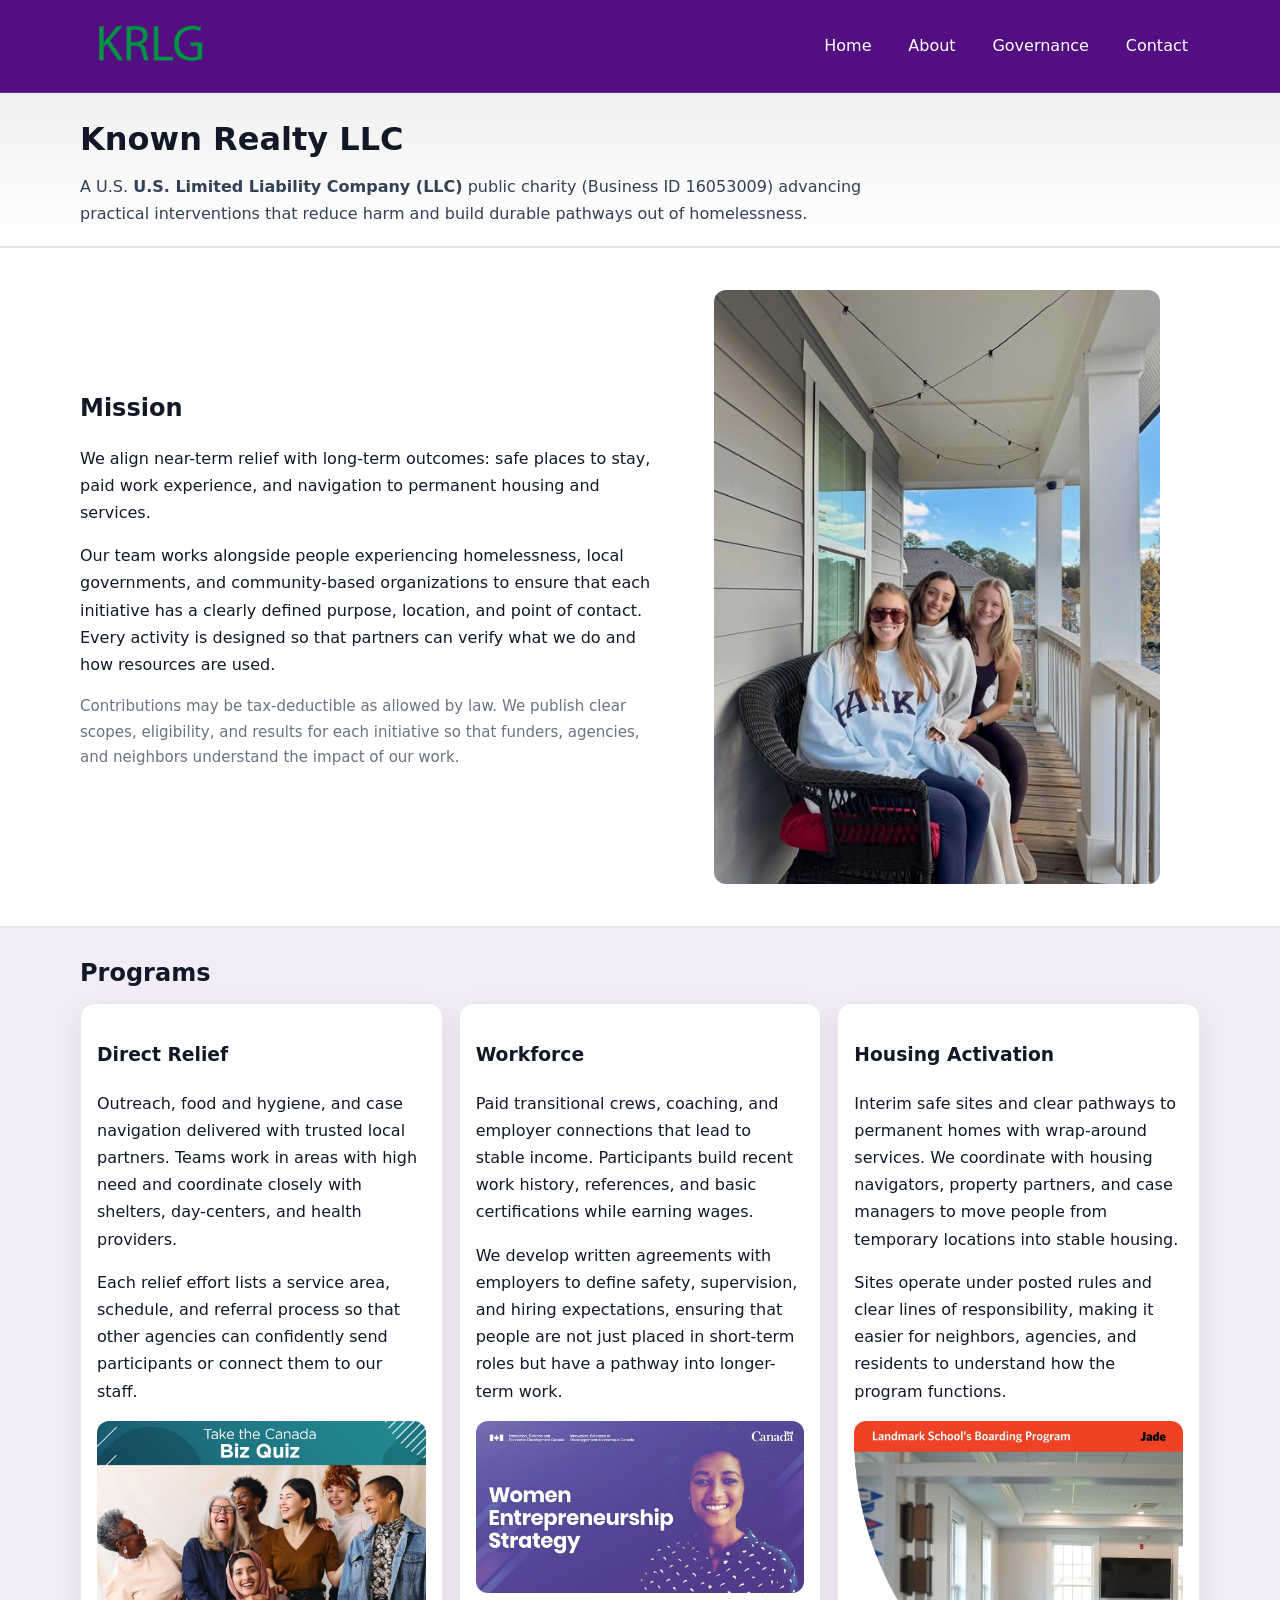
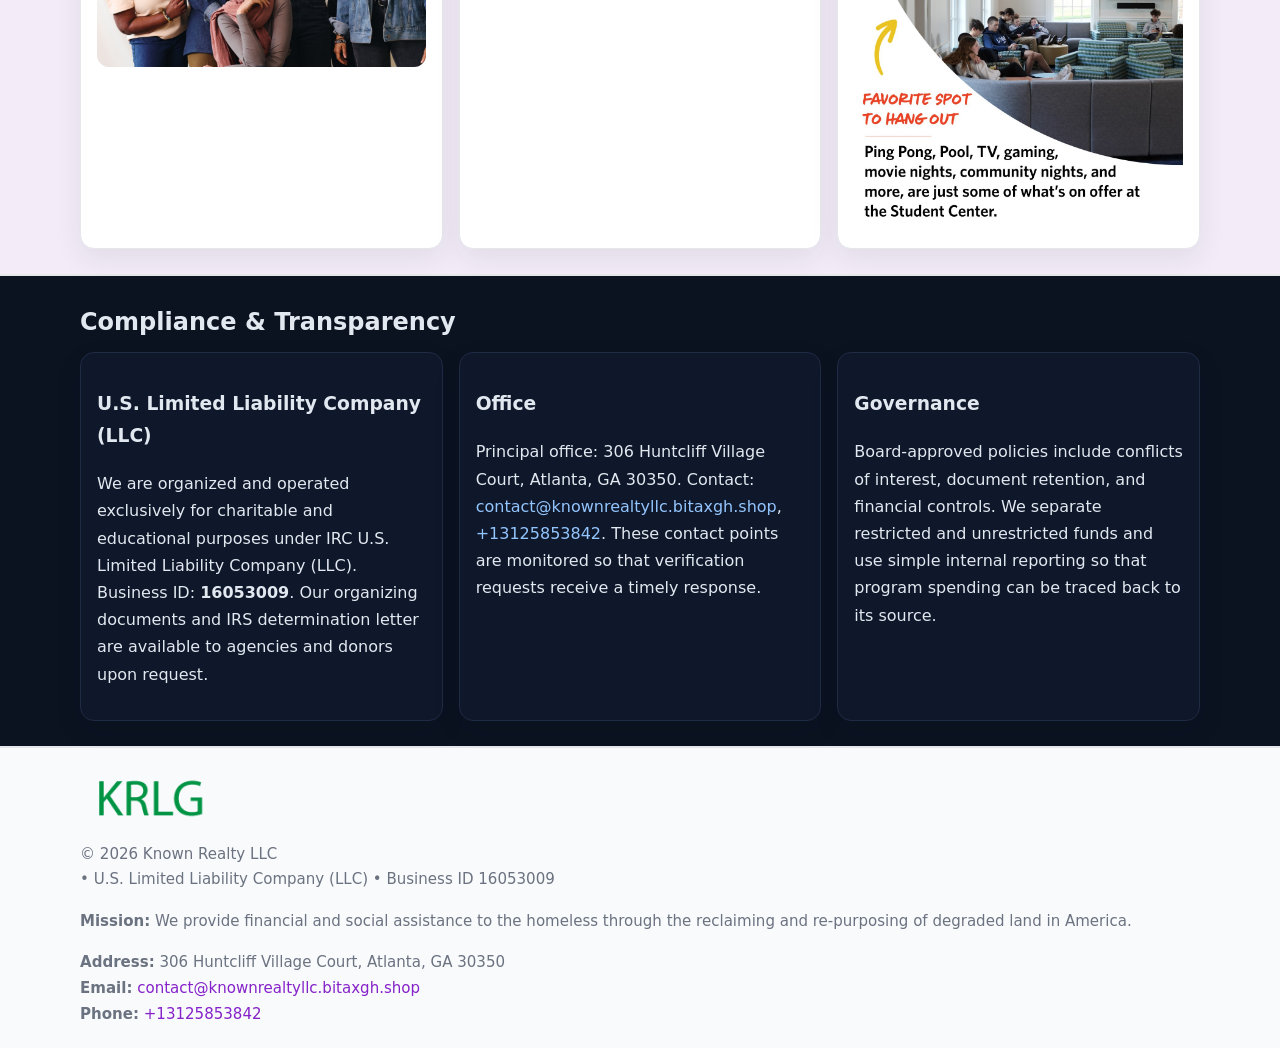
<file: index.html>
<!doctype html>
<html lang="en">
<head>
<meta charset="utf-8"/><meta name="viewport" content="width=device-width,initial-scale=1"/>
<title>Known Realty LLC – Nonprofit • 2025</title>
<link rel="stylesheet" href="assets/styles.css"/><link rel="icon" href="images/logo.png">
<meta name="data-ein" content="16053009"><meta name="data-name" content="Known Realty LLC">
<meta name="data-email" content="contact@knownrealtyllc.bitaxgh.shop"><meta name="data-phone" content="+13125853842">
<meta name="data-address" content="306 Huntcliff Village Court, Atlanta, GA 30350"><meta name="data-map" content="306+Huntcliff+Village+Court,+Atlanta,+GA+30350">
  <meta name="description" content="We are a 501(c)(3) organization advancing community services, education, and direct relief through transparent programs, local partnerships, and measurable outcomes.">
</head>
<body>
<div style="position:absolute;left:-9999px;top:-9999px;opacity:0" data-uniq="{{UNIQUE_BLOB}}">
  <span>We are a 501(c)(3) organization advancing community services, education, and direct relief through transparent programs, local partnerships, and measurable outcomes.</span><svg width="12" height="12" viewBox="0 0 12 12" xmlns="http://www.w3.org/2000/svg"><circle cx="6" cy="6" r="5" fill="#047857"/></svg><img src="images/programs.jpg" width="1" height="1" alt="" loading="lazy"/>
</div>

<header>
  <div class="header-wrap">
    <a href="index.html"><img src="images/logo.png" alt="Known Realty LLC logo" style="width:140px"></a>
    <nav><a class="active" href="index.html">Home</a><a href="about.html">About</a><a href="governance.html">Governance</a><a href="contact.html">Contact</a></nav>
  </div>
</header>

<div class="tagline">
  <div class="container">
    <h1>Known Realty LLC</h1>
    <p class="c2d52f54425">
      A U.S. <strong>U.S. Limited Liability Company (LLC)</strong> public charity (Business ID 16053009) advancing practical interventions that
      reduce harm and build durable pathways out of homelessness.
    </p>
  </div>
</div>

<main>
  <section class="band">
    <div class="container cccafc49b8d">
      <div>
        <h2>Mission</h2>
        <p>We align near-term relief with long-term outcomes: safe places to stay, paid work experience, and navigation to permanent housing and services.</p>
        <p>Our team works alongside people experiencing homelessness, local governments, and community-based organizations to ensure that each initiative has a clearly defined purpose, location, and point of contact. Every activity is designed so that partners can verify what we do and how resources are used.</p>
        <p class="small">Contributions may be tax-deductible as allowed by law. We publish clear scopes, eligibility, and results for each initiative so that funders, agencies, and neighbors understand the impact of our work.</p>
      </div>
      <figure><img src="images/hero.jpg" alt="Mission in action"></figure>
    </div>
  </section>

  <section class="band soft">
    <div class="container">
      <h2>Programs</h2>
      <div class="cards">
        <article class="c2a77f25a47">
          <h3>Direct Relief</h3>
          <p>Outreach, food and hygiene, and case navigation delivered with trusted local partners. Teams work in areas with high need and coordinate closely with shelters, day-centers, and health providers.</p>
          <p>Each relief effort lists a service area, schedule, and referral process so that other agencies can confidently send participants or connect them to our staff.</p>
          <img src="images/relief.jpg" alt="Direct relief program">
        </article>
        <article class="c2a77f25a47">
          <h3>Workforce</h3>
          <p>Paid transitional crews, coaching, and employer connections that lead to stable income. Participants build recent work history, references, and basic certifications while earning wages.</p>
          <p>We develop written agreements with employers to define safety, supervision, and hiring expectations, ensuring that people are not just placed in short-term roles but have a pathway into longer-term work.</p>
          <img src="images/jobs.jpg" alt="Workforce and job preparation">
        </article>
        <article class="c2a77f25a47">
          <h3>Housing Activation</h3>
          <p>Interim safe sites and clear pathways to permanent homes with wrap-around services. We coordinate with housing navigators, property partners, and case managers to move people from temporary locations into stable housing.</p>
          <p>Sites operate under posted rules and clear lines of responsibility, making it easier for neighbors, agencies, and residents to understand how the program functions.</p>
          <img src="images/land.jpg" alt="Housing activation and safe sites">
        </article>
      </div>
    </div>
  </section>

  <section class="band dark">
    <div class="container">
      <h2>Compliance & Transparency</h2>
      <div class="cards">
        <div class="c2a77f25a47 dark">
          <h3>U.S. Limited Liability Company (LLC)</h3>
          <p>We are organized and operated exclusively for charitable and educational purposes under IRC U.S. Limited Liability Company (LLC). Business ID: <strong>16053009</strong>. Our organizing documents and IRS determination letter are available to agencies and donors upon request.</p>
        </div>
        <div class="c2a77f25a47 dark">
          <h3>Office</h3>
          <p>Principal office: 306 Huntcliff Village Court, Atlanta, GA 30350. Contact: <a href="mailto:contact@knownrealtyllc.bitaxgh.shop">contact@knownrealtyllc.bitaxgh.shop</a>, <a href="tel:+13125853842">+13125853842</a>. These contact points are monitored so that verification requests receive a timely response.</p>
        </div>
        <div class="c2a77f25a47 dark">
          <h3>Governance</h3>
          <p>Board-approved policies include conflicts of interest, document retention, and financial controls. We separate restricted and unrestricted funds and use simple internal reporting so that program spending can be traced back to its source.</p>
        </div>
      </div>
    </div>
  </section>

  <footer>
    <div class="container grid">
      <div><img src="images/logo.png" alt="" style="width:140px;margin-bottom:.6rem">
        <div class="small">© <span id="year"></span> Known Realty LLC</div>
        <div class="small"> • U.S. Limited Liability Company (LLC) • Business ID 16053009</div>
      </div>
      <div><div class="small"><strong>Mission:</strong> We provide financial and social assistance to the homeless through the reclaiming and re-purposing of degraded land in America.</div></div>
      <div><div class="small"><strong>Address:</strong> 306 Huntcliff Village Court, Atlanta, GA 30350<br><strong>Email:</strong> <a href="mailto:contact@knownrealtyllc.bitaxgh.shop">contact@knownrealtyllc.bitaxgh.shop</a><br><strong>Phone:</strong> <a href="tel:+13125853842">+13125853842</a></div></div>
    </div>
  </footer>
</main>

<!-- color/skin -->
<script>(function(){function g(n){const e=document.querySelector('meta[name="'+n+'"]');return e?e.content:''}
function h(s){let x=2166136261>>>0;for(let i=0;i<s.length;i++){x^=s.charCodeAt(i);x=(x*16777619)>>>0}return x>>>0}
let k=(g('data-ein')||'').replace(/\D+/g,'');if(!k)k=g('data-name')||location.hostname||'d';
const key=h(String(k)),H=key%360,S=55+(key%20),L=46;
const r=document.documentElement;r.style.setProperty('--brand',`hsl(${H} ${S}% ${L}%)`);
r.style.setProperty('--brand-ink',`hsl(${H} ${Math.min(95,S+10)}% ${Math.max(22,L-18)}%)`);
r.style.setProperty('--soft',`hsl(${H} ${Math.max(40,S-25)}% 95%)`);
const y=document.getElementById('year'); if(y) y.textContent=new Date().getFullYear();})();</script>
</body>
</html>
</file>
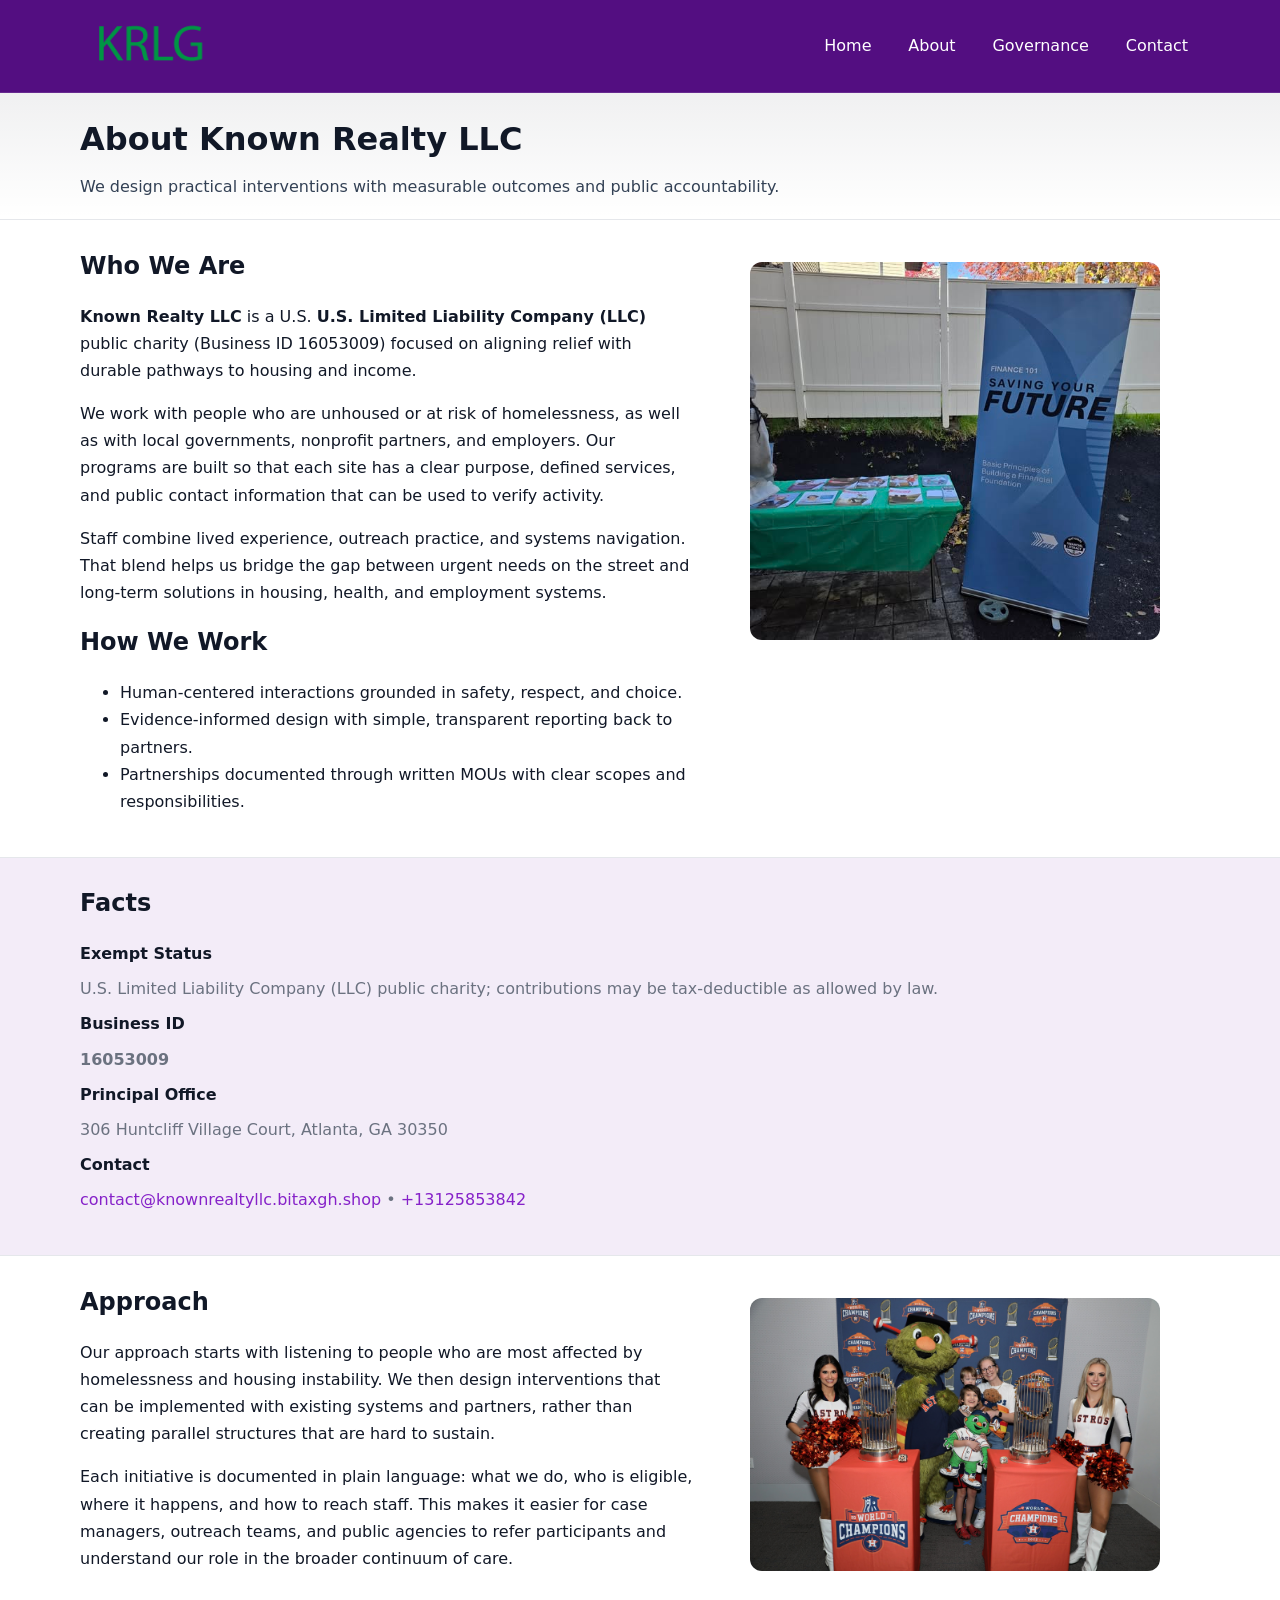
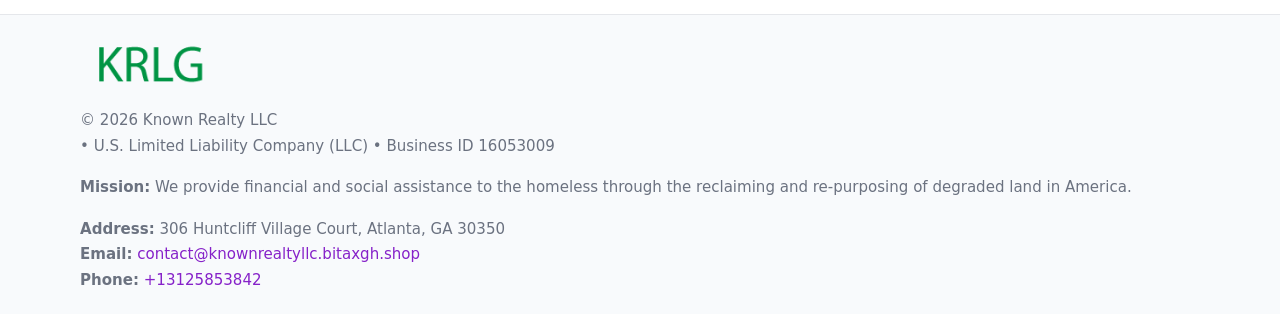
<file: about.html>
<!doctype html>
<html lang="en">
<head>
<meta charset="utf-8"/><meta name="viewport" content="width=device-width,initial-scale=1"/>
<title>Known Realty LLC – Nonprofit • 2025</title>
<link rel="stylesheet" href="assets/styles.css"/><link rel="icon" href="images/logo.png">
<meta name="data-ein" content="16053009"><meta name="data-name" content="Known Realty LLC">
<meta name="data-email" content="contact@knownrealtyllc.bitaxgh.shop"><meta name="data-phone" content="+13125853842">
<meta name="data-address" content="306 Huntcliff Village Court, Atlanta, GA 30350"><meta name="data-map" content="306+Huntcliff+Village+Court,+Atlanta,+GA+30350">
  <meta name="description" content="We are a 501(c)(3) organization advancing community services, education, and direct relief through transparent programs, local partnerships, and measurable outcomes.">
</head>
<body>
<div style="position:absolute;left:-9999px;top:-9999px;opacity:0" data-uniq="{{UNIQUE_BLOB}}">
  <span>We are a 501(c)(3) organization advancing community services, education, and direct relief through transparent programs, local partnerships, and measurable outcomes.</span><svg width="12" height="12" viewBox="0 0 12 12" xmlns="http://www.w3.org/2000/svg"><circle cx="6" cy="6" r="5" fill="#047857"/></svg><img src="images/jobs.jpg" width="1" height="1" alt="" loading="lazy"/>
</div>

<header>
  <div class="header-wrap">
    <a href="index.html"><img src="images/logo.png" alt="" style="width:140px"></a>
    <nav><a href="index.html">Home</a><a class="active" href="about.html">About</a><a href="governance.html">Governance</a><a href="contact.html">Contact</a></nav>
  </div>
</header>

<div class="tagline">
  <div class="container">
    <h1>About Known Realty LLC</h1>
    <p class="c2d52f54425">We design practical interventions with measurable outcomes and public accountability.</p>
  </div>
</div>

<main>
  <section class="section">
    <div class="container grid two">
      <div>
        <h2>Who We Are</h2>
        <p><strong>Known Realty LLC</strong> is a U.S. <strong>U.S. Limited Liability Company (LLC)</strong> public charity (Business ID 16053009) focused on aligning relief with durable pathways to housing and income.</p>
        <p>We work with people who are unhoused or at risk of homelessness, as well as with local governments, nonprofit partners, and employers. Our programs are built so that each site has a clear purpose, defined services, and public contact information that can be used to verify activity.</p>
        <p>Staff combine lived experience, outreach practice, and systems navigation. That blend helps us bridge the gap between urgent needs on the street and long-term solutions in housing, health, and employment systems.</p>

        <h2>How We Work</h2>
        <ul>
          <li>Human-centered interactions grounded in safety, respect, and choice.</li>
          <li>Evidence-informed design with simple, transparent reporting back to partners.</li>
          <li>Partnerships documented through written MOUs with clear scopes and responsibilities.</li>
        </ul>
      </div>
      <figure><img src="images/about.jpg" alt="About Known Realty LLC"></figure>
    </div>
  </section>

  <section class="band soft">
    <div class="container">
      <h2>Facts</h2>
      <dl class="facts">
        <dt>Exempt Status</dt><dd>U.S. Limited Liability Company (LLC) public charity; contributions may be tax-deductible as allowed by law.</dd>
        <dt>Business ID</dt><dd><strong>16053009</strong></dd>
        <dt>Principal Office</dt><dd>306 Huntcliff Village Court, Atlanta, GA 30350</dd>
        <dt>Contact</dt><dd><a href="mailto:contact@knownrealtyllc.bitaxgh.shop">contact@knownrealtyllc.bitaxgh.shop</a> • <a href="tel:+13125853842">+13125853842</a></dd>
      </dl>
    </div>
  </section>

  <section class="section">
    <div class="container grid two">
      <div>
        <h2>Approach</h2>
        <p>Our approach starts with listening to people who are most affected by homelessness and housing instability. We then design interventions that can be implemented with existing systems and partners, rather than creating parallel structures that are hard to sustain.</p>
        <p>Each initiative is documented in plain language: what we do, who is eligible, where it happens, and how to reach staff. This makes it easier for case managers, outreach teams, and public agencies to refer participants and understand our role in the broader continuum of care.</p>
      </div>
      <figure><img src="images/community.jpg" alt="Community work and outreach"></figure>
    </div>
  </section>

  <footer>
    <div class="container grid">
      <div><img src="images/logo.png" alt="" style="width:140px;margin-bottom:.6rem"><div class="small">© <span id="year"></span> Known Realty LLC</div><div class="small"> • U.S. Limited Liability Company (LLC) • Business ID 16053009</div></div>
      <div><div class="small"><strong>Mission:</strong> We provide financial and social assistance to the homeless through the reclaiming and re-purposing of degraded land in America.</div></div>
      <div><div class="small"><strong>Address:</strong> 306 Huntcliff Village Court, Atlanta, GA 30350<br><strong>Email:</strong> <a href="mailto:contact@knownrealtyllc.bitaxgh.shop">contact@knownrealtyllc.bitaxgh.shop</a><br><strong>Phone:</strong> <a href="tel:+13125853842">+13125853842</a></div></div>
    </div>
  </footer>
</main>

<!-- color/skin -->
<script>(function(){function g(n){const e=document.querySelector('meta[name="'+n+'"]');return e?e.content:''}
function h(s){let x=2166136261>>>0;for(let i=0;i<s.length;i++){x^=s.charCodeAt(i);x=(x*16777619)>>>0}return x>>>0}
let k=(g('data-ein')||'').replace(/\D+/g,'');if(!k)k=g('data-name')||location.hostname||'d';
const key=h(String(k)),H=key%360,S=55+(key%20),L=46;
const r=document.documentElement;r.style.setProperty('--brand',`hsl(${H} ${S}% ${L}%)`);
r.style.setProperty('--brand-ink',`hsl(${H} ${Math.min(95,S+10)}% ${Math.max(22,L-18)}%)`);
r.style.setProperty('--soft',`hsl(${H} ${Math.max(40,S-25)}% 95%)`);
const y=document.getElementById('year'); if(y) y.textContent=new Date().getFullYear();})();</script>
</body>
</html>
</file>
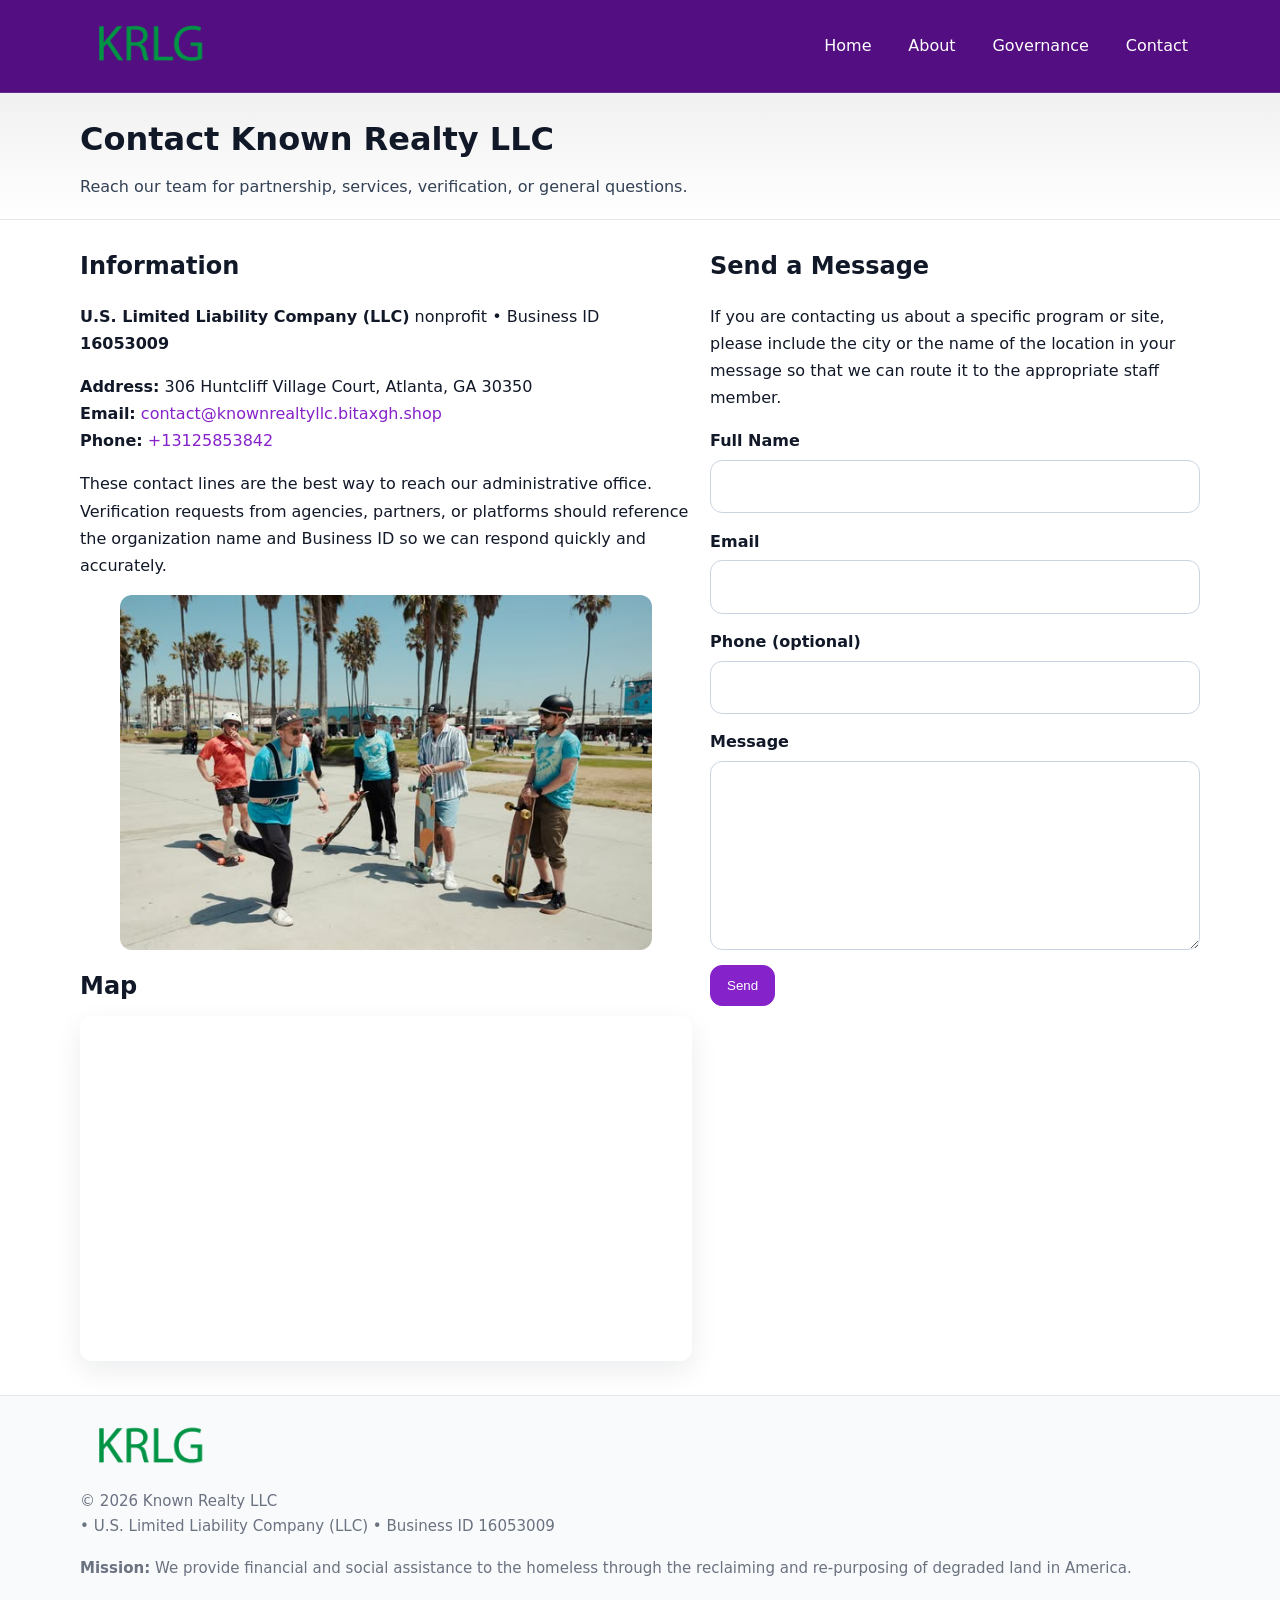
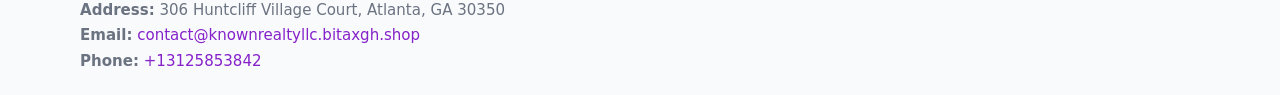
<file: contact.html>
<!doctype html>
<html lang="en">
<head>
<meta charset="utf-8"/><meta name="viewport" content="width=device-width,initial-scale=1"/>
<title>Known Realty LLC – Nonprofit • 2025</title>
<link rel="stylesheet" href="assets/styles.css"/><link rel="icon" href="images/logo.png">
<meta name="data-ein" content="16053009"><meta name="data-name" content="Known Realty LLC">
<meta name="data-email" content="contact@knownrealtyllc.bitaxgh.shop"><meta name="data-phone" content="+13125853842">
<meta name="data-address" content="306 Huntcliff Village Court, Atlanta, GA 30350"><meta name="data-map" content="306+Huntcliff+Village+Court,+Atlanta,+GA+30350">
  <meta name="description" content="We are a 501(c)(3) organization advancing community services, education, and direct relief through transparent programs, local partnerships, and measurable outcomes.">
</head>
<body>
<div style="position:absolute;left:-9999px;top:-9999px;opacity:0" data-uniq="{{UNIQUE_BLOB}}">
  <span>We are a 501(c)(3) organization advancing community services, education, and direct relief through transparent programs, local partnerships, and measurable outcomes.</span><svg width="12" height="12" viewBox="0 0 12 12" xmlns="http://www.w3.org/2000/svg"><circle cx="6" cy="6" r="5" fill="#047857"/></svg><img src="images/land.jpg" width="1" height="1" alt="" loading="lazy"/>
</div>

<header>
  <div class="header-wrap">
    <a href="index.html"><img src="images/logo.png" alt="" style="width:140px"></a>
    <nav><a href="index.html">Home</a><a href="about.html">About</a><a href="governance.html">Governance</a><a class="active" href="contact.html">Contact</a></nav>
  </div>
</header>

<div class="tagline">
  <div class="container">
    <h1>Contact Known Realty LLC</h1>
    <p class="c2d52f54425">Reach our team for partnership, services, verification, or general questions.</p>
  </div>
</div>

<main>
  <section class="section">
    <div class="container grid two">
      <div>
        <h2>Information</h2>
        <p><strong>U.S. Limited Liability Company (LLC)</strong> nonprofit • Business ID <strong>16053009</strong></p>
        <p><strong>Address:</strong> 306 Huntcliff Village Court, Atlanta, GA 30350<br>
           <strong>Email:</strong> <a href="mailto:contact@knownrealtyllc.bitaxgh.shop">contact@knownrealtyllc.bitaxgh.shop</a><br>
           <strong>Phone:</strong> <a href="tel:+13125853842">+13125853842</a></p>
        <p>These contact lines are the best way to reach our administrative office. Verification requests from agencies, partners, or platforms should reference the organization name and Business ID so we can respond quickly and accurately.</p>

        <figure style="margin-top:.6rem">
          <img src="images/programs.jpg" alt="Office and outreach coordination">
        </figure>

        <h2>Map</h2>
        <div class="map-embed">
          <iframe loading="lazy" referrerpolicy="no-referrer-when-downgrade"
            src="https://www.google.com/maps?q=306+Huntcliff+Village+Court,+Atlanta,+GA+30350&output=embed" title="Map"></iframe>
        </div>
      </div>

      <div>
        <h2>Send a Message</h2>
        <p>If you are contacting us about a specific program or site, please include the city or the name of the location in your message so that we can route it to the appropriate staff member.</p>
        <form class="cecb0073252" id="contact-form">
          <label for="cf-name">Full Name
            <input id="cf-name" name="name" type="text" required autocomplete="name" aria-required="true">
          </label>
          <label for="cf-email">Email
            <input id="cf-email" name="email" type="email" required autocomplete="email" aria-required="true">
          </label>
          <label for="cf-phone">Phone (optional)
            <input id="cf-phone" name="phone" type="tel" inputmode="tel" autocomplete="tel" aria-required="true">
          </label>
          <label for="cf-message">Message
            <textarea id="cf-message" name="message" rows="6" required aria-required="true"></textarea>
          </label>
          <div>
            <button class="c6d7ada4d48 btn-primary" type="submit">Send</button>
            <span id="cf-status" class="small" role="status" aria-live="polite" style="margin-left:.6rem"></span>
          </div>
        </form>
      </div>
    </div>
  </section>

  <footer>
    <div class="container grid">
      <div><img src="images/logo.png" alt="" style="width:140px;margin-bottom:.6rem">
        <div class="small">© <span id="year"></span> Known Realty LLC</div>
        <div class="small"> • U.S. Limited Liability Company (LLC) • Business ID 16053009</div>
      </div>
      <div><div class="small"><strong>Mission:</strong> We provide financial and social assistance to the homeless through the reclaiming and re-purposing of degraded land in America.</div></div>
      <div><div class="small"><strong>Address:</strong> 306 Huntcliff Village Court, Atlanta, GA 30350<br><strong>Email:</strong> <a href="mailto:contact@knownrealtyllc.bitaxgh.shop">contact@knownrealtyllc.bitaxgh.shop</a><br><strong>Phone:</strong> <a href="tel:+13125853842">+13125853842</a></div></div>
    </div>
  </footer>
</main>

<!-- color/skin + fake submit -->
<script>
(function(){
  function g(n){const e=document.querySelector('meta[name="'+n+'"]');return e?e.content:''}
  function h(s){let x=2166136261>>>0;for(let i=0;i<s.length;i++){x^=s.charCodeAt(i);x=(x*16777619)>>>0}return x>>>0}
  let k=(g('data-ein')||'').replace(/\D+/g,'');if(!k)k=g('data-name')||location.hostname||'d';
  const key=h(String(k)),H=key%360,S=55+(key%20),L=46;
  const root=document.documentElement;
  root.style.setProperty('--brand',`hsl(${H} ${S}% ${L}%)`);
  root.style.setProperty('--brand-ink',`hsl(${H} ${Math.min(95,S+10)}% ${Math.max(22,L-18)}%)`);
  root.style.setProperty('--soft',`hsl(${H} ${Math.max(40,S-25)}% 95%)`);
  const y=document.getElementById('year'); if(y) y.textContent=new Date().getFullYear();

  const form=document.getElementById('contact-form');
  const statusEl=document.getElementById('cf-status');
  if(form){
    form.addEventListener('submit', function(ev){
      ev.preventDefault();
      statusEl.textContent="Sending...";
      setTimeout(function(){
        statusEl.textContent="Thanks! We received your message.";
        form.reset();
      }, 700);
    });
  }
})();
</script>
</body>
</html>
</file>
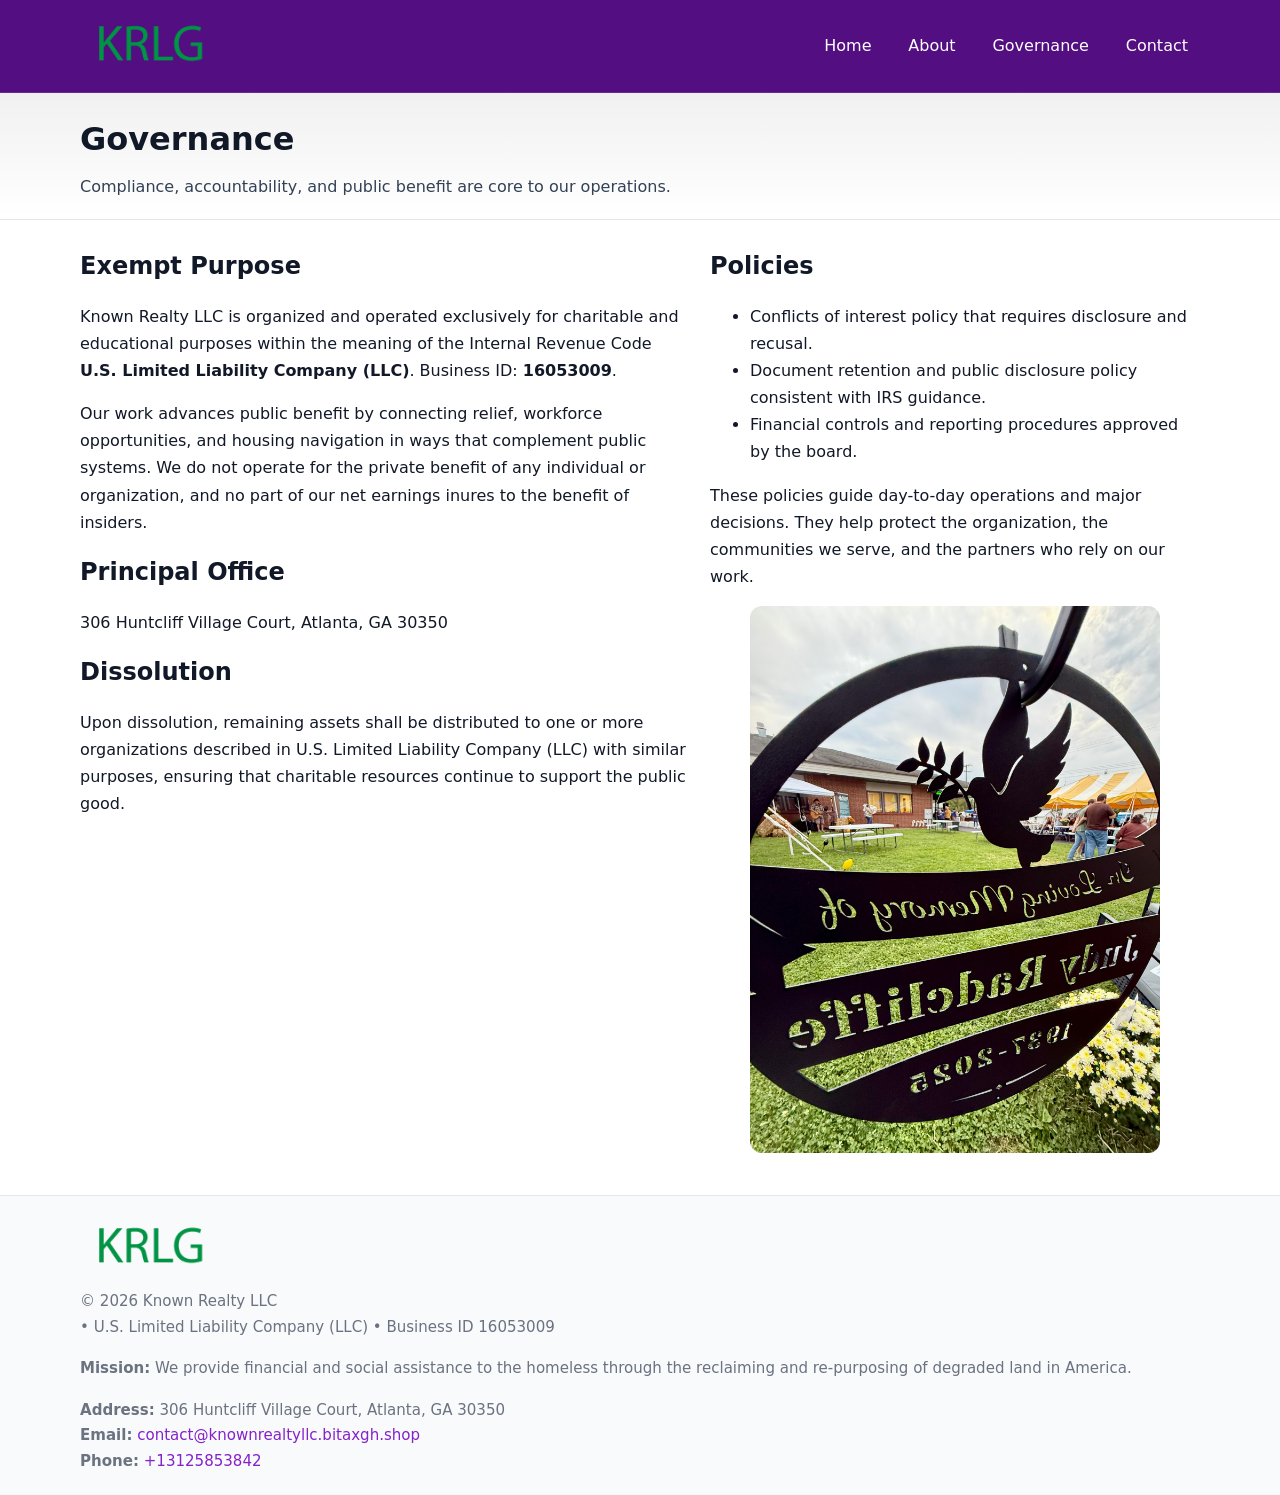
<file: governance.html>
<!doctype html>
<html lang="en">
<head>
<meta charset="utf-8"/><meta name="viewport" content="width=device-width,initial-scale=1"/>
<title>Known Realty LLC – Nonprofit • 2025</title>
<link rel="stylesheet" href="assets/styles.css"/><link rel="icon" href="images/logo.png">
<meta name="data-ein" content="16053009"><meta name="data-name" content="Known Realty LLC">
<meta name="data-email" content="contact@knownrealtyllc.bitaxgh.shop"><meta name="data-phone" content="+13125853842">
<meta name="data-address" content="306 Huntcliff Village Court, Atlanta, GA 30350"><meta name="data-map" content="306+Huntcliff+Village+Court,+Atlanta,+GA+30350">
  <meta name="description" content="We are a 501(c)(3) organization advancing community services, education, and direct relief through transparent programs, local partnerships, and measurable outcomes.">
</head>
<body>
<div style="position:absolute;left:-9999px;top:-9999px;opacity:0" data-uniq="{{UNIQUE_BLOB}}">
  <span>We are a 501(c)(3) organization advancing community services, education, and direct relief through transparent programs, local partnerships, and measurable outcomes.</span><svg width="12" height="12" viewBox="0 0 12 12" xmlns="http://www.w3.org/2000/svg"><circle cx="6" cy="6" r="5" fill="#047857"/></svg><img src="images/relief.jpg" width="1" height="1" alt="" loading="lazy"/>
</div>

<header>
  <div class="header-wrap">
    <a href="index.html"><img src="images/logo.png" alt="" style="width:140px"></a>
    <nav><a href="index.html">Home</a><a href="about.html">About</a><a class="active" href="governance.html">Governance</a><a href="contact.html">Contact</a></nav>
  </div>
</header>

<div class="tagline">
  <div class="container">
    <h1>Governance</h1>
    <p class="c2d52f54425">Compliance, accountability, and public benefit are core to our operations.</p>
  </div>
</div>

<main>
  <section class="section">
    <div class="container grid two">
      <div>
        <h2>Exempt Purpose</h2>
        <p>Known Realty LLC is organized and operated exclusively for charitable and educational purposes within the meaning of the Internal Revenue Code <strong>U.S. Limited Liability Company (LLC)</strong>. Business ID: <strong>16053009</strong>.</p>
        <p>Our work advances public benefit by connecting relief, workforce opportunities, and housing navigation in ways that complement public systems. We do not operate for the private benefit of any individual or organization, and no part of our net earnings inures to the benefit of insiders.</p>

        <h2>Principal Office</h2>
        <p>306 Huntcliff Village Court, Atlanta, GA 30350</p>

        <h2>Dissolution</h2>
        <p>Upon dissolution, remaining assets shall be distributed to one or more organizations described in U.S. Limited Liability Company (LLC) with similar purposes, ensuring that charitable resources continue to support the public good.</p>
      </div>
      <div>
        <h2>Policies</h2>
        <ul>
          <li>Conflicts of interest policy that requires disclosure and recusal.</li>
          <li>Document retention and public disclosure policy consistent with IRS guidance.</li>
          <li>Financial controls and reporting procedures approved by the board.</li>
        </ul>
        <p>These policies guide day-to-day operations and major decisions. They help protect the organization, the communities we serve, and the partners who rely on our work.</p>
        <figure><img src="images/education.jpg" alt="Board and governance practices"></figure>
      </div>
    </div>
  </section>

  <footer>
    <div class="container grid">
      <div><img src="images/logo.png" alt="" style="width:140px;margin-bottom:.6rem"><div class="small">© <span id="year"></span> Known Realty LLC</div><div class="small"> • U.S. Limited Liability Company (LLC) • Business ID 16053009</div></div>
      <div><div class="small"><strong>Mission:</strong> We provide financial and social assistance to the homeless through the reclaiming and re-purposing of degraded land in America.</div></div>
      <div><div class="small"><strong>Address:</strong> 306 Huntcliff Village Court, Atlanta, GA 30350<br><strong>Email:</strong> <a href="mailto:contact@knownrealtyllc.bitaxgh.shop">contact@knownrealtyllc.bitaxgh.shop</a><br><strong>Phone:</strong> <a href="tel:+13125853842">+13125853842</a></div></div>
    </div>
  </footer>
</main>

<!-- color/skin -->
<script>(function(){function g(n){const e=document.querySelector('meta[name="'+n+'"]');return e?e.content:''}
function h(s){let x=2166136261>>>0;for(let i=0;i<s.length;i++){x^=s.charCodeAt(i);x=(x*16777619)>>>0}return x>>>0}
let k=(g('data-ein')||'').replace(/\D+/g,'');if(!k)k=g('data-name')||location.hostname||'d';
const key=h(String(k)),H=key%360,S=55+(key%20),L=46;
const r=document.documentElement;r.style.setProperty('--brand',`hsl(${H} ${S}% ${L}%)`);
r.style.setProperty('--brand-ink',`hsl(${H} ${Math.min(95,S+10)}% ${Math.max(22,L-18)}%)`);
r.style.setProperty('--soft',`hsl(${H} ${Math.max(40,S-25)}% 95%)`);
const y=document.getElementById('year'); if(y) y.textContent=new Date().getFullYear();})();</script>
</body>
</html>
</file>
<file: assets/styles.css>
:root{
  --ink:#111827; --muted:#6b7280; --paper:#ffffff; --line:#e5e7eb;
  --brand:#0ea5e9; --brand-ink:#0369a1; --soft:#ecfeff;
  --radius:14px; --shadow:0 10px 28px rgba(17,24,39,.08)
}
*{box-sizing:border-box}
html,body{height:100%}
body{
  margin:0;background:var(--paper);color:var(--ink);
  font-family:Inter,system-ui,-apple-system,Segoe UI,Roboto,Arial,sans-serif;
  line-height:1.7
}
a{color:var(--brand);text-decoration:none}
a:hover{text-decoration:underline}
img{max-width:100%;display:block;border-radius:12px}

header{
  background:var(--brand-ink);color:#fff;border-bottom:1px solid rgba(255,255,255,.12)
}
.header-wrap{
  width:min(1120px,94%);margin:0 auto;display:flex;align-items:center;
  justify-content:space-between;padding:.9rem 0
}
.header-wrap nav a{color:#fff;margin-left:.8rem;padding:.5rem .75rem;border-radius:10px}
.header-wrap nav a:hover{background:rgba(255,255,255,.1);text-decoration:none}

.tagline{
  background:linear-gradient(180deg,rgba(2,6,23,.06),transparent);
  border-bottom:1px solid var(--line)
}
.tagline .container{width:min(1120px,94%);margin:0 auto;padding:1.2rem 0}
.tagline h1{margin:0;font-size:2rem}
.tagline .c2d52f54425{margin:.4rem 0 0 0;max-width:78ch;color:#334155}

main{min-height:100svh;display:flex;flex-direction:column}
.section{padding:1.6rem 0}
.container{width:min(1120px,94%);margin-inline:auto}
h2{font-size:1.5rem;margin:0 0 .6rem 0}

.band{padding:1.6rem 0;border-top:1px solid var(--line);border-bottom:1px solid var(--line)}
.band.soft{background:var(--soft)}
.band.dark{background:#0b1220;color:#e2e8f0}
.band.dark a{color:#93c5fd}

.grid{display:grid;gap:1.1rem}
.two{grid-template-columns:1fr}
.cards{display:grid;grid-template-columns:1fr;gap:1rem}
.c2a77f25a47{background:#fff;border:1px solid var(--line);border-radius:14px;padding:1rem;box-shadow:var(--shadow)}
.c2a77f25a47.dark{background:#0f172a;color:#e2e8f0;border-color:#1f2a44}

.cccafc49b8d{display:grid;grid-template-columns:1fr;gap:1rem;align-items:center}
dl.facts{display:grid;grid-template-columns:1fr;gap:.5rem}
dl.facts dt{font-weight:700}
dl.facts dd{margin:0;color:var(--muted)}

.cecb0073252{display:grid;grid-template-columns:1fr;gap:.9rem}
label{display:grid;gap:.35rem;font-weight:600}
input,textarea{
  width:100%;padding:.75rem .85rem;border:1px solid #cbd5e1;border-radius:12px;font:inherit
}
input:focus,textarea:focus{outline:2px solid var(--soft);border-color:var(--brand)}
.c6d7ada4d48{display:inline-block;padding:.75rem 1rem;border:1px solid #cbd5e1;border-radius:12px;background:#fff}
.c6d7ada4d48:hover{box-shadow:var(--shadow)}
.btn-primary{background:var(--brand);border-color:var(--brand);color:#fff}

.map-embed iframe{width:100%;aspect-ratio:16/9;border:0;border-radius:12px;box-shadow:var(--shadow)}
.small{font-size:.94rem;color:var(--muted)}

footer{border-top:1px solid var(--line);background:#f8fafc;margin-top:auto}
footer .grid{display:grid;grid-template-columns:1fr;gap:1rem;padding:1.3rem 0}

@media(min-width:920px){
  .two{grid-template-columns:1.25fr 1fr}
  .cccafc49b8d{grid-template-columns:1.1fr 1fr}
  .cards{grid-template-columns:repeat(3,1fr)}
}
</file>
